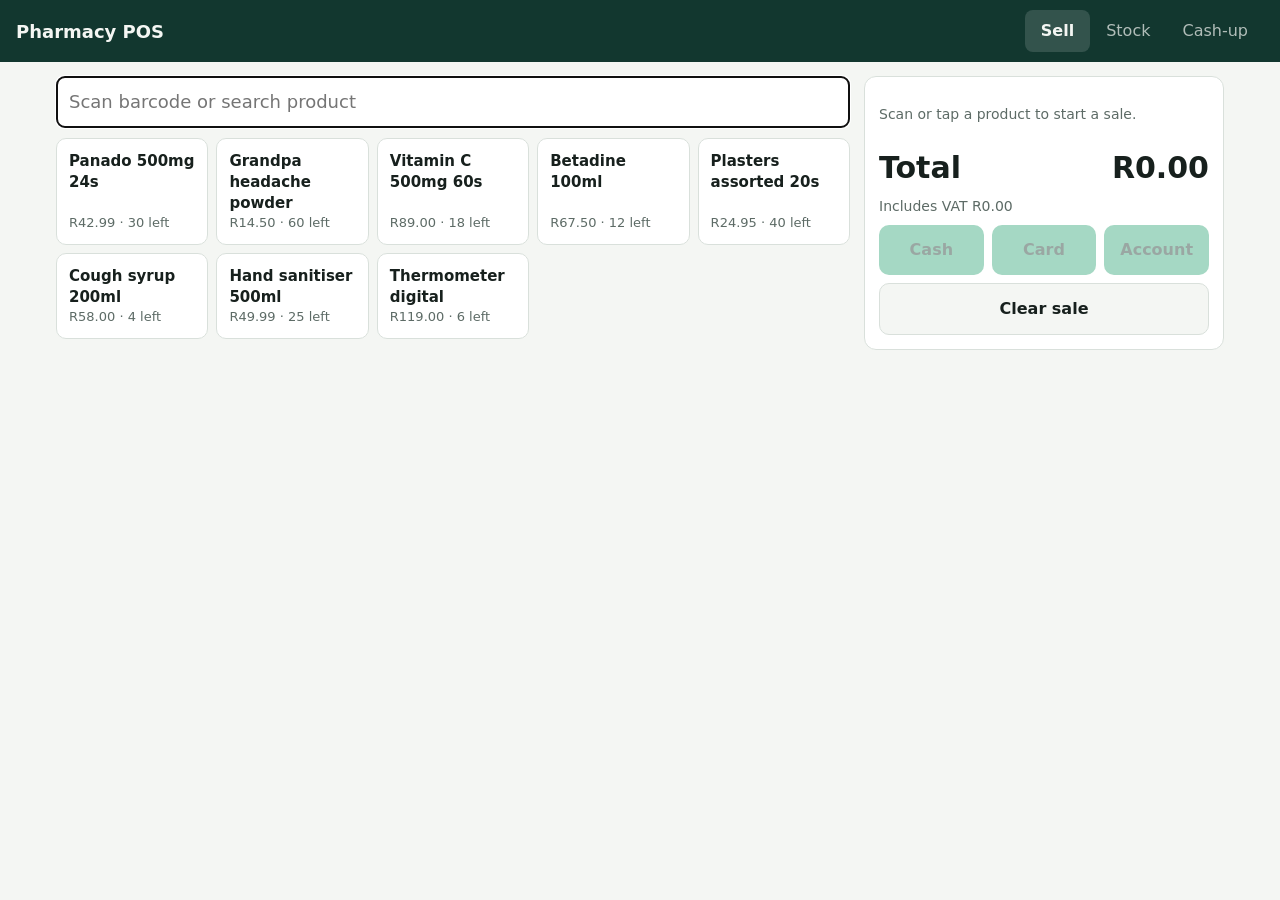
<file: pos-demos/pharmacy-pos/client/index.html>
<!DOCTYPE html>
<html lang="en">
<head>
<meta charset="utf-8">
<meta name="viewport" content="width=device-width, initial-scale=1, viewport-fit=cover">
<title>Pharmacy POS</title>
<style>
:root{--bg:#f4f6f3;--card:#fff;--ink:#17201d;--mute:#5d6b66;--line:#d9e0db;--pine:#12372f;--green:#1f9d6b;--amber:#b87a0e;--red:#b3402f;--onpine:#f4f6f3;box-sizing:border-box;padding-top:env(safe-area-inset-top,0px);padding-bottom:env(safe-area-inset-bottom,0px);color-scheme:light}
@media (prefers-color-scheme:dark){:root:not([data-theme="light"]){--bg:#0f1714;--card:#18231f;--ink:#e8efeb;--mute:#93a39c;--line:#2a3a34;--pine:#0b2b24;--green:#34c58d;--amber:#e0a63a;--red:#ef7b69;color-scheme:dark}}
*{box-sizing:border-box}
html,body{height:100%;margin:0}
body{background:var(--bg);color:var(--ink);font:16px/1.4 "Figtree","Segoe UI",system-ui,sans-serif}
header{background:var(--pine);color:var(--onpine);display:flex;align-items:center;gap:16px;padding:10px 16px}
header h1{font-size:18px;margin:0;font-weight:700;flex:1}
nav button{background:none;border:0;color:inherit;font:inherit;padding:10px 16px;border-radius:8px;opacity:.7;cursor:pointer}
nav button.on{background:rgba(255,255,255,.14);opacity:1;font-weight:700}
main{padding:14px 16px;max-width:1200px;margin:0 auto}
.sell{display:grid;grid-template-columns:1fr 360px;gap:14px}
@media(max-width:820px){.sell{grid-template-columns:1fr}}
input,select,button{font:inherit}
input{background:var(--card);color:var(--ink);border:1px solid var(--line);border-radius:8px;padding:12px}
.scan{width:100%;font-size:18px;margin-bottom:10px}
.grid{display:grid;grid-template-columns:repeat(auto-fill,minmax(150px,1fr));gap:8px}
.p{background:var(--card);border:1px solid var(--line);border-radius:10px;padding:12px;text-align:left;cursor:pointer;color:var(--ink);min-height:84px;display:flex;flex-direction:column;justify-content:space-between}
.p:active{background:var(--line)}
.p b{font-size:15px}.p span{color:var(--mute);font-size:13px}
.p.out{opacity:.45}
.cart{background:var(--card);border:1px solid var(--line);border-radius:12px;padding:14px;display:flex;flex-direction:column;gap:8px;align-self:start}
.line{display:grid;grid-template-columns:1fr auto auto;gap:8px;align-items:center;padding:6px 0;border-bottom:1px solid var(--line)}
.q{display:flex;align-items:center;gap:6px}
.q button{width:34px;height:34px;border-radius:8px;border:1px solid var(--line);background:var(--bg);color:var(--ink);cursor:pointer}
.tot{font-size:30px;font-weight:700;display:flex;justify-content:space-between}
.pay{display:grid;grid-template-columns:repeat(3,1fr);gap:8px}
.btn{border:0;border-radius:10px;padding:14px;font-weight:700;cursor:pointer;background:var(--green);color:#04251a}
.btn.alt{background:var(--bg);color:var(--ink);border:1px solid var(--line)}
.btn:disabled{opacity:.4;cursor:not-allowed}
.mute{color:var(--mute);font-size:14px}
table{width:100%;border-collapse:collapse;background:var(--card);border-radius:10px;overflow:hidden}
th,td{padding:10px;text-align:left;border-bottom:1px solid var(--line);font-size:15px}
.scroll{overflow-x:auto}
td input{width:90px;padding:8px}
.low{color:var(--amber);font-weight:700}
.stats{display:grid;grid-template-columns:repeat(auto-fit,minmax(180px,1fr));gap:10px;margin-bottom:14px}
.stat{background:var(--card);border:1px solid var(--line);border-radius:10px;padding:14px}
.stat b{display:block;font-size:26px}
.form{display:flex;flex-wrap:wrap;gap:8px;margin:12px 0}
.form input{flex:1;min-width:130px}
dialog{border:1px solid var(--line);border-radius:14px;background:var(--card);color:var(--ink);padding:20px;max-width:380px;width:92%}
dialog::backdrop{background:rgba(0,0,0,.5)}
pre{font:14px/1.5 ui-monospace,Consolas,monospace;white-space:pre-wrap;margin:0 0 12px}
h2{margin:6px 0 10px;font-size:20px}
.hide{display:none}
</style>
</head>
<body>
<header><h1>Pharmacy POS</h1><nav id="nav"></nav></header>
<main>
<section id="sell" class="sell">
  <div>
    <input id="scan" class="scan" placeholder="Scan barcode or search product" autocomplete="off">
    <div id="grid" class="grid"></div>
  </div>
  <div class="cart">
    <div id="lines"></div>
    <div class="tot"><span>Total</span><span id="total">R0.00</span></div>
    <div class="mute" id="vat"></div>
    <div class="pay">
      <button class="btn" data-t="Cash">Cash</button>
      <button class="btn" data-t="Card">Card</button>
      <button class="btn" data-t="Account">Account</button>
    </div>
    <button class="btn alt" id="clear">Clear sale</button>
  </div>
</section>
<section id="stock" class="hide">
  <h2>Stock</h2>
  <form class="form" id="addp">
    <input id="n_name" placeholder="Product name" required>
    <input id="n_bc" placeholder="Barcode">
    <input id="n_price" type="number" step="0.01" min="0" placeholder="Price (incl. VAT)" required>
    <input id="n_stock" type="number" min="0" placeholder="Opening stock" required>
    <button class="btn" type="submit">Add product</button>
  </form>
  <div class="scroll"><table><thead><tr><th>Product</th><th>Barcode</th><th>Price</th><th>In stock</th><th>Receive stock</th></tr></thead><tbody id="stbody"></tbody></table></div>
</section>
<section id="cash" class="hide">
  <h2>Cash-up</h2>
  <div class="stats" id="stats"></div>
  <div class="scroll"><table><thead><tr><th>Time</th><th>Items</th><th>Tender</th><th>Total</th></tr></thead><tbody id="sales"></tbody></table></div>
  <p class="mute">Low stock (5 or fewer): <span id="lowlist"></span></p>
  <p><button class="btn alt" id="csv">Download today’s sales (CSV)</button> <button class="btn alt" id="reset">Reset demo data</button></p>
</section>
</main>

<dialog id="payd"><h2 id="paytitle"></h2>
  <div id="cashbox"><label class="mute">Cash received</label><input id="tend" type="number" step="0.01" style="width:100%;font-size:22px;margin:6px 0"><div id="change" class="tot" style="font-size:22px"></div></div>
  <p class="mute" id="paynote"></p>
  <div class="pay" style="grid-template-columns:1fr 1fr"><button class="btn alt" id="payno">Back</button><button class="btn" id="payok">Complete sale</button></div>
</dialog>
<dialog id="recd"><pre id="rec"></pre><div class="pay" style="grid-template-columns:1fr 1fr"><button class="btn alt" id="prn">Print</button><button class="btn" id="recok">New sale</button></div></dialog>

<script>
const KEY="pharm_pos_v1",VAT=15;
const $=s=>document.querySelector(s),R=n=>"R"+Number(n).toFixed(2);
const demo=()=>({products:[
 {id:1,name:"Panado 500mg 24s",bc:"6001001000011",price:42.99,stock:30},
 {id:2,name:"Grandpa headache powder",bc:"6001001000028",price:14.5,stock:60},
 {id:3,name:"Vitamin C 500mg 60s",bc:"6001001000035",price:89,stock:18},
 {id:4,name:"Betadine 100ml",bc:"6001001000042",price:67.5,stock:12},
 {id:5,name:"Plasters assorted 20s",bc:"6001001000059",price:24.95,stock:40},
 {id:6,name:"Cough syrup 200ml",bc:"6001001000066",price:58,stock:4},
 {id:7,name:"Hand sanitiser 500ml",bc:"6001001000073",price:49.99,stock:25},
 {id:8,name:"Thermometer digital",bc:"6001001000080",price:119,stock:6}],
 sales:[],next:9});
let db;
try{db=JSON.parse(localStorage.getItem(KEY))}catch(e){db=null}
if(!db||!db.products)db=demo();
const save=()=>{try{localStorage.setItem(KEY,JSON.stringify(db))}catch(e){}};
let cart=[],tender="";
const tabs=[["sell","Sell"],["stock","Stock"],["cash","Cash-up"]];
$("#nav").innerHTML=tabs.map(t=>`<button data-v="${t[0]}">${t[1]}</button>`).join("");
function view(v){tabs.forEach(t=>{$("#"+t[0]).classList.toggle("hide",t[0]!==v)});
 document.querySelectorAll("#nav button").forEach(b=>b.classList.toggle("on",b.dataset.v===v));
 if(v==="stock")drawStock();if(v==="cash")drawCash();if(v==="sell")$("#scan").focus()}
$("#nav").onclick=e=>{if(e.target.dataset.v)view(e.target.dataset.v)};

function drawGrid(){const q=$("#scan").value.trim().toLowerCase();
 const list=db.products.filter(p=>!q||p.name.toLowerCase().includes(q)||p.bc.includes(q));
 $("#grid").innerHTML=list.map(p=>`<button class="p ${p.stock<1?"out":""}" data-id="${p.id}"><b>${p.name}</b><span>${R(p.price)} · ${p.stock} left</span></button>`).join("")||'<p class="mute">No product found. Add it under Stock.</p>'}
function add(id){const p=db.products.find(x=>x.id==id);if(!p)return;
 const l=cart.find(x=>x.id==id),have=l?l.qty:0;
 if(have+1>p.stock){alert(p.name+": only "+p.stock+" in stock.");return}
 l?l.qty++:cart.push({id:p.id,name:p.name,price:p.price,qty:1});drawCart()}
function total(){return cart.reduce((s,l)=>s+l.price*l.qty,0)}
function drawCart(){
 $("#lines").innerHTML=cart.map(l=>`<div class="line"><div>${l.name}<div class="mute">${R(l.price)}</div></div><div class="q"><button data-m="${l.id}">−</button>${l.qty}<button data-p="${l.id}">+</button></div><b>${R(l.price*l.qty)}</b></div>`).join("")||'<p class="mute">Scan or tap a product to start a sale.</p>';
 const t=total();$("#total").textContent=R(t);$("#vat").textContent="Includes VAT "+R(t*VAT/(100+VAT));
 document.querySelectorAll(".pay [data-t]").forEach(b=>b.disabled=!cart.length)}
$("#grid").onclick=e=>{const b=e.target.closest(".p");if(b)add(b.dataset.id)};
$("#lines").onclick=e=>{const m=e.target.dataset.m,p=e.target.dataset.p;
 if(p)add(p);if(m){const l=cart.find(x=>x.id==m);l.qty--;if(l.qty<1)cart=cart.filter(x=>x.id!=m);drawCart()}};
$("#scan").oninput=drawGrid;
$("#scan").onkeydown=e=>{if(e.key==="Enter"){const v=e.target.value.trim();const p=db.products.find(x=>x.bc&&x.bc===v);
 if(p){add(p.id);e.target.value="";drawGrid()}}};
$("#clear").onclick=()=>{cart=[];drawCart()};

$(".pay").onclick=e=>{const t=e.target.dataset.t;if(!t||!cart.length)return;tender=t;
 $("#paytitle").textContent=t+" · "+R(total());
 $("#cashbox").classList.toggle("hide",t!=="Cash");
 $("#paynote").textContent=t==="Card"?"Run the card on the card machine, then complete the sale.":t==="Account"?"Charged to the customer’s account.":"";
 $("#tend").value="";$("#change").textContent="";$("#payd").showModal()};
$("#tend").oninput=()=>{const c=$("#tend").value-total();$("#change").textContent=c>=0?"Change "+R(c):"Short by "+R(-c)};
$("#payno").onclick=()=>$("#payd").close();
$("#payok").onclick=()=>{const t=total();let given=t;
 if(tender==="Cash"){given=parseFloat($("#tend").value);if(!(given>=t)){alert("Cash received is less than the total.");return}}
 const sale={id:Date.now(),ts:new Date().toISOString(),items:cart.map(l=>({...l})),total:t,tender,given};
 cart.forEach(l=>{const p=db.products.find(x=>x.id==l.id);p.stock-=l.qty});
 db.sales.push(sale);save();$("#payd").close();receipt(sale);cart=[];drawCart();drawGrid()};
function receipt(s){const d=new Date(s.ts);
 const rows=s.items.map(l=>`${l.name}\n  ${l.qty} x ${R(l.price)}`.padEnd(0)+`  ${R(l.qty*l.price)}`).join("\n");
 $("#rec").textContent=`PHARMACY\nTax invoice\n${d.toLocaleString()}\n--------------------------\n${rows}\n--------------------------\nTotal  ${R(s.total)}\nVAT ${VAT}% incl.  ${R(s.total*VAT/(100+VAT))}\n${s.tender}${s.tender==="Cash"?"  "+R(s.given)+"\nChange  "+R(s.given-s.total):""}\n\nThank you`;
 $("#recd").showModal()}
$("#recok").onclick=()=>{$("#recd").close();$("#scan").focus()};
$("#prn").onclick=()=>{try{window.print()}catch(e){}};

function drawStock(){$("#stbody").innerHTML=db.products.map(p=>`<tr><td>${p.name}</td><td>${p.bc||"-"}</td><td><input type="number" step="0.01" value="${p.price}" data-pr="${p.id}"></td><td class="${p.stock<=5?"low":""}">${p.stock}</td><td><input type="number" min="1" placeholder="Qty" id="rq${p.id}"> <button class="btn alt" data-rc="${p.id}">Add</button></td></tr>`).join("")}
$("#stbody").onchange=e=>{const id=e.target.dataset.pr;if(id){const p=db.products.find(x=>x.id==id);const v=parseFloat(e.target.value);if(v>=0){p.price=v;save()}}};
$("#stbody").onclick=e=>{const id=e.target.dataset.rc;if(!id)return;const q=parseInt($("#rq"+id).value);
 if(q>0){db.products.find(x=>x.id==id).stock+=q;save();drawStock()}};
$("#addp").onsubmit=e=>{e.preventDefault();
 db.products.push({id:db.next++,name:$("#n_name").value.trim(),bc:$("#n_bc").value.trim(),price:parseFloat($("#n_price").value),stock:parseInt($("#n_stock").value)});
 save();e.target.reset();drawStock();drawGrid()};

const today=()=>db.sales.filter(s=>new Date(s.ts).toDateString()===new Date().toDateString());
function drawCash(){const s=today(),sum=t=>s.filter(x=>x.tender===t).reduce((a,x)=>a+x.total,0),all=s.reduce((a,x)=>a+x.total,0);
 $("#stats").innerHTML=[["Sales today",all],["Cash in drawer",sum("Cash")],["Card",sum("Card")],["Account",sum("Account")],["VAT included",all*VAT/(100+VAT)]].map(x=>`<div class="stat"><span class="mute">${x[0]}</span><b>${R(x[1])}</b></div>`).join("")+`<div class="stat"><span class="mute">Transactions</span><b>${s.length}</b></div>`;
 $("#sales").innerHTML=s.slice().reverse().map(x=>`<tr><td>${new Date(x.ts).toLocaleTimeString()}</td><td>${x.items.reduce((a,l)=>a+l.qty,0)}</td><td>${x.tender}</td><td>${R(x.total)}</td></tr>`).join("")||'<tr><td colspan="4" class="mute">No sales yet today.</td></tr>';
 const low=db.products.filter(p=>p.stock<=5).map(p=>p.name+" ("+p.stock+")");$("#lowlist").textContent=low.join(", ")||"none"}
$("#csv").onclick=()=>{const rows=["time,tender,total"].concat(today().map(x=>`${x.ts},${x.tender},${x.total.toFixed(2)}`));
 try{const a=document.createElement("a");a.href="data:text/csv;charset=utf-8,"+encodeURIComponent(rows.join("\n"));a.download="sales-today.csv";a.click()}catch(e){alert("Download isn’t available in this view.")}};
$("#reset").onclick=()=>{if(confirm("Reset all products and sales to the demo data?")){db=demo();save();cart=[];drawCart();drawCash();drawGrid()}};

drawGrid();drawCart();view("sell");
</script>
</body>
</html>
</file>
